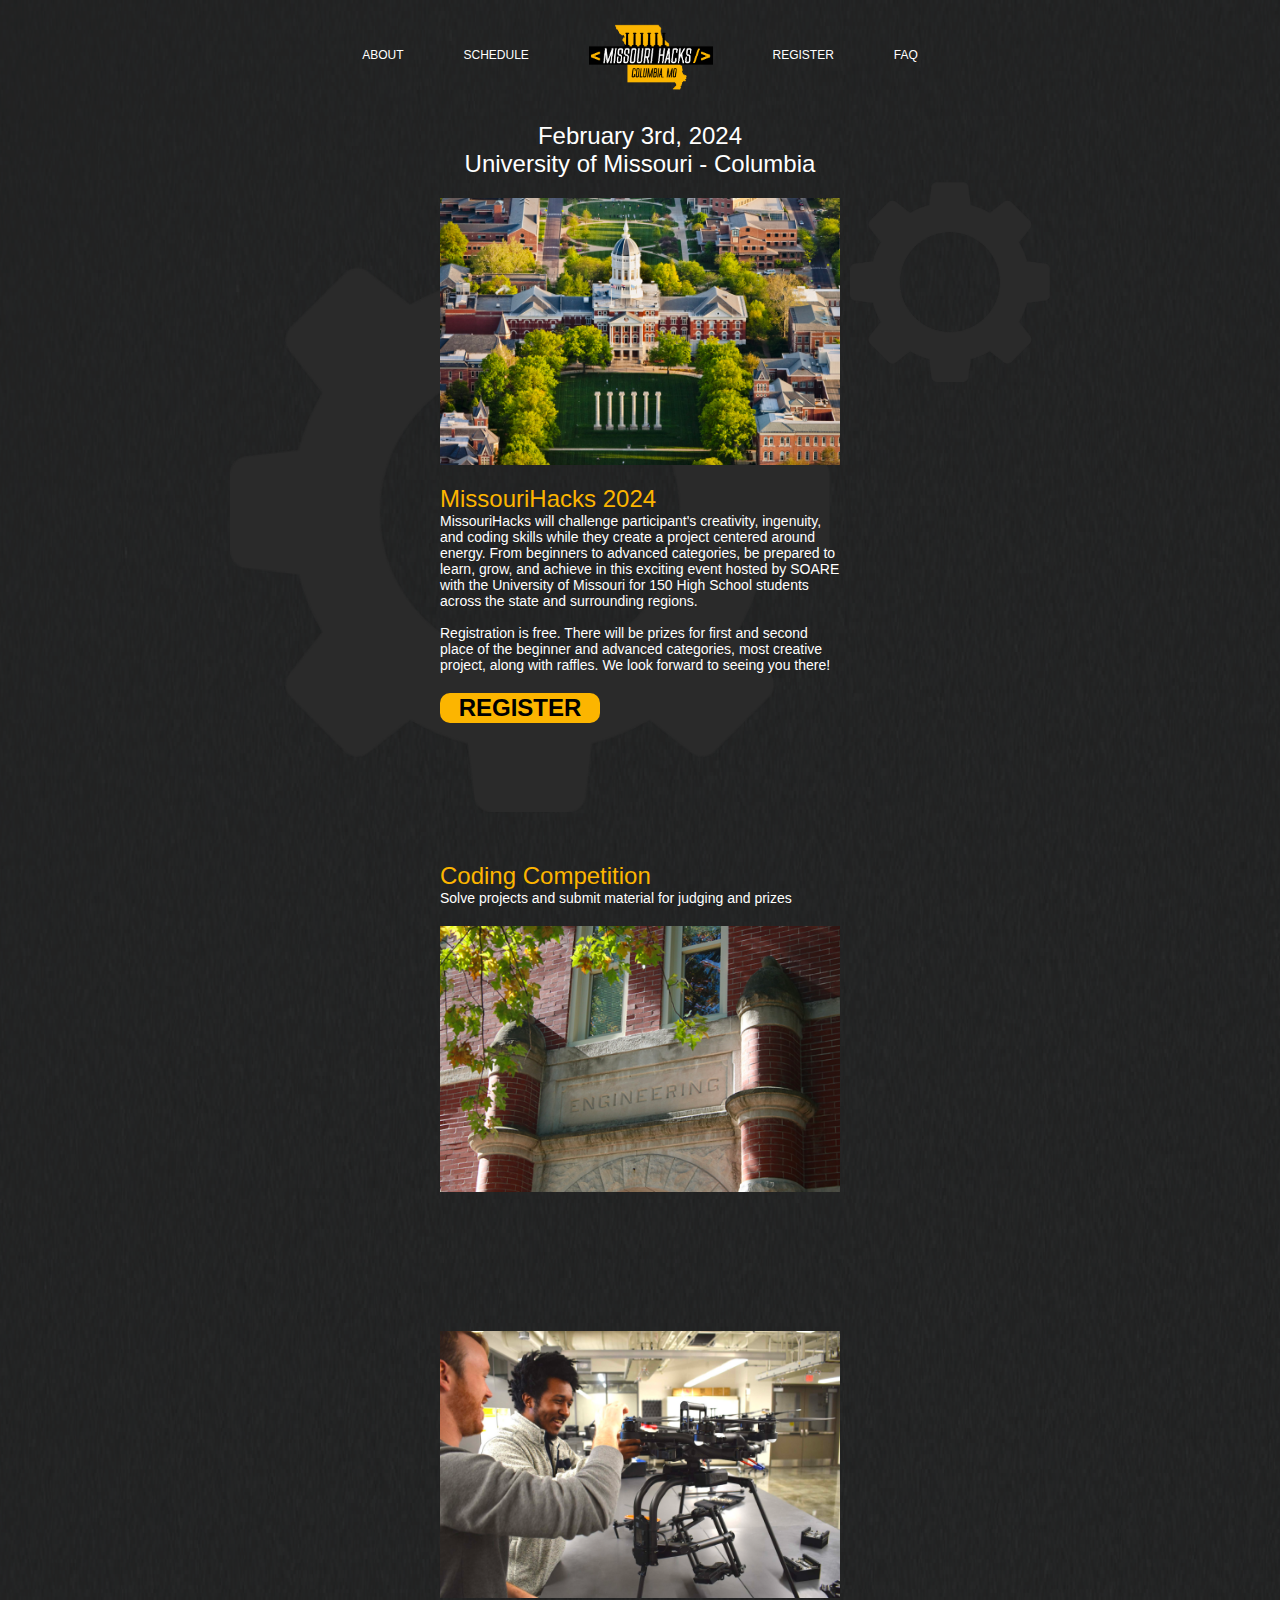
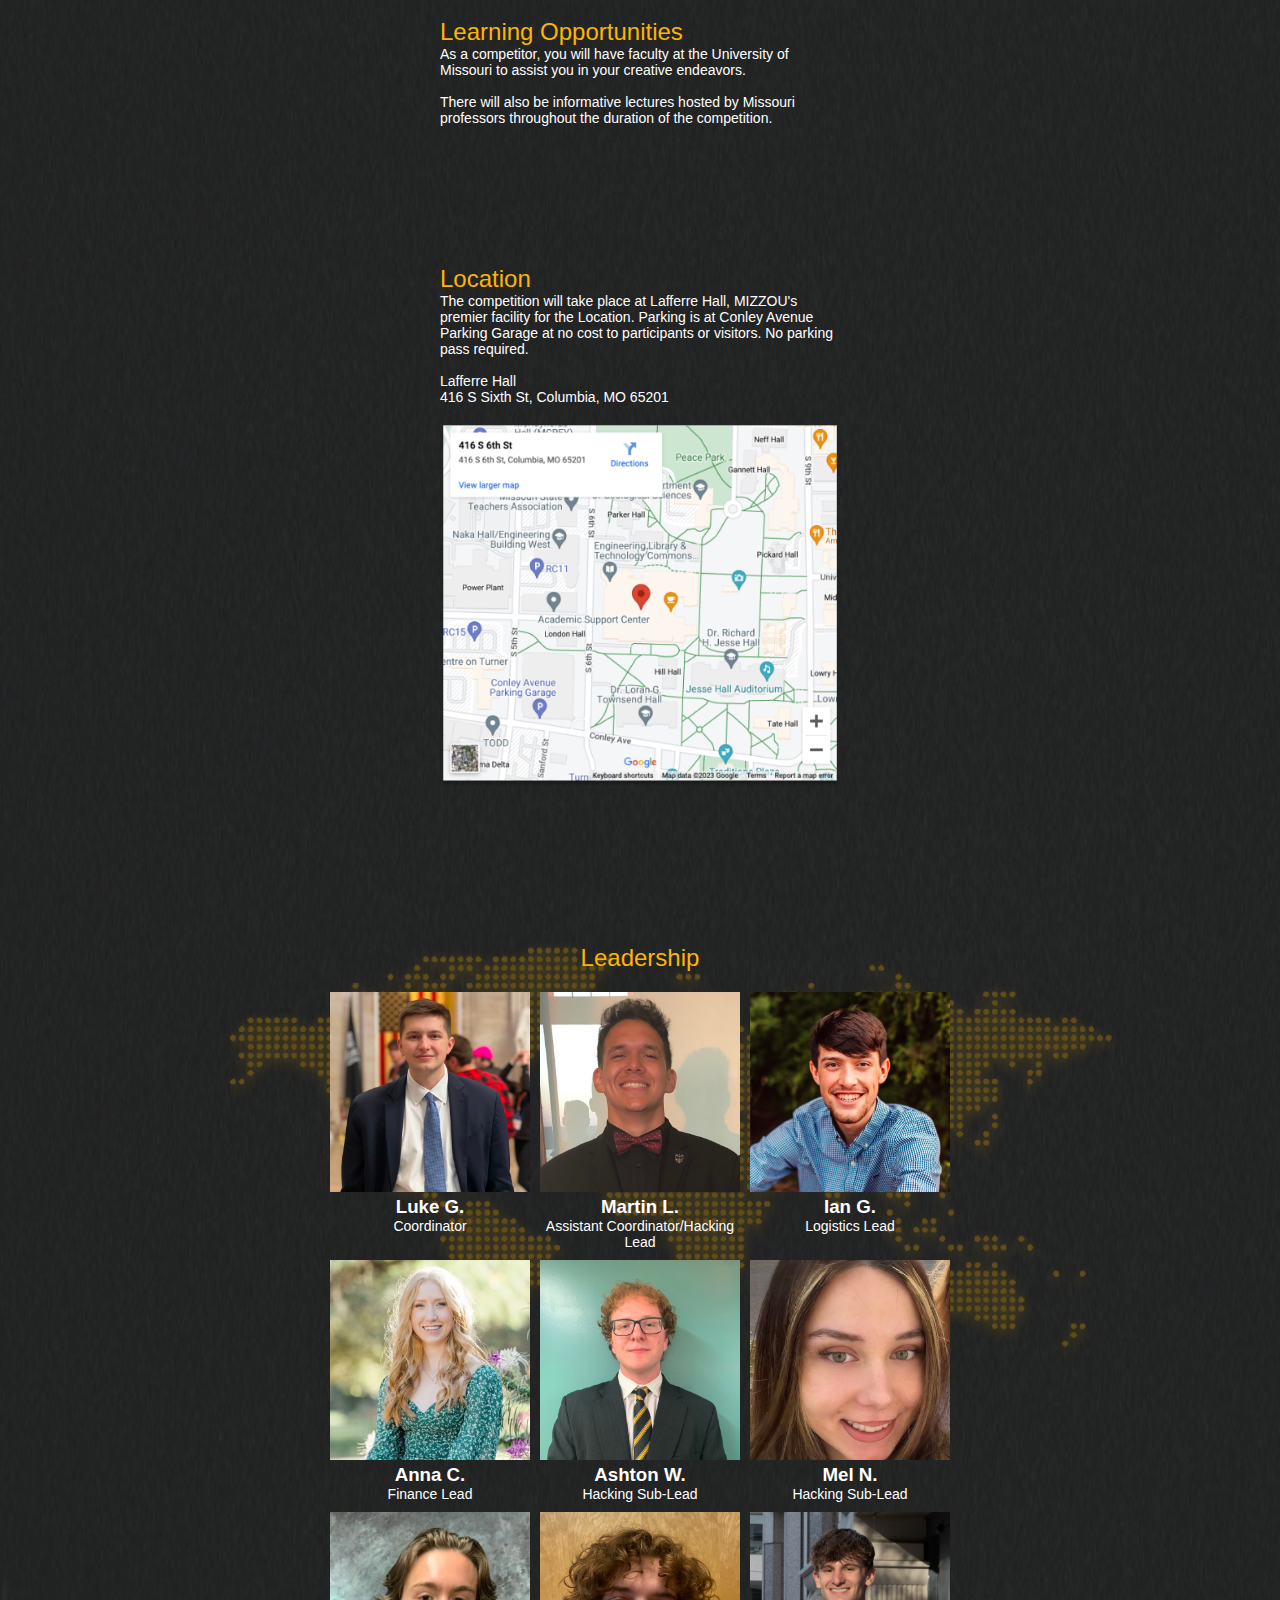
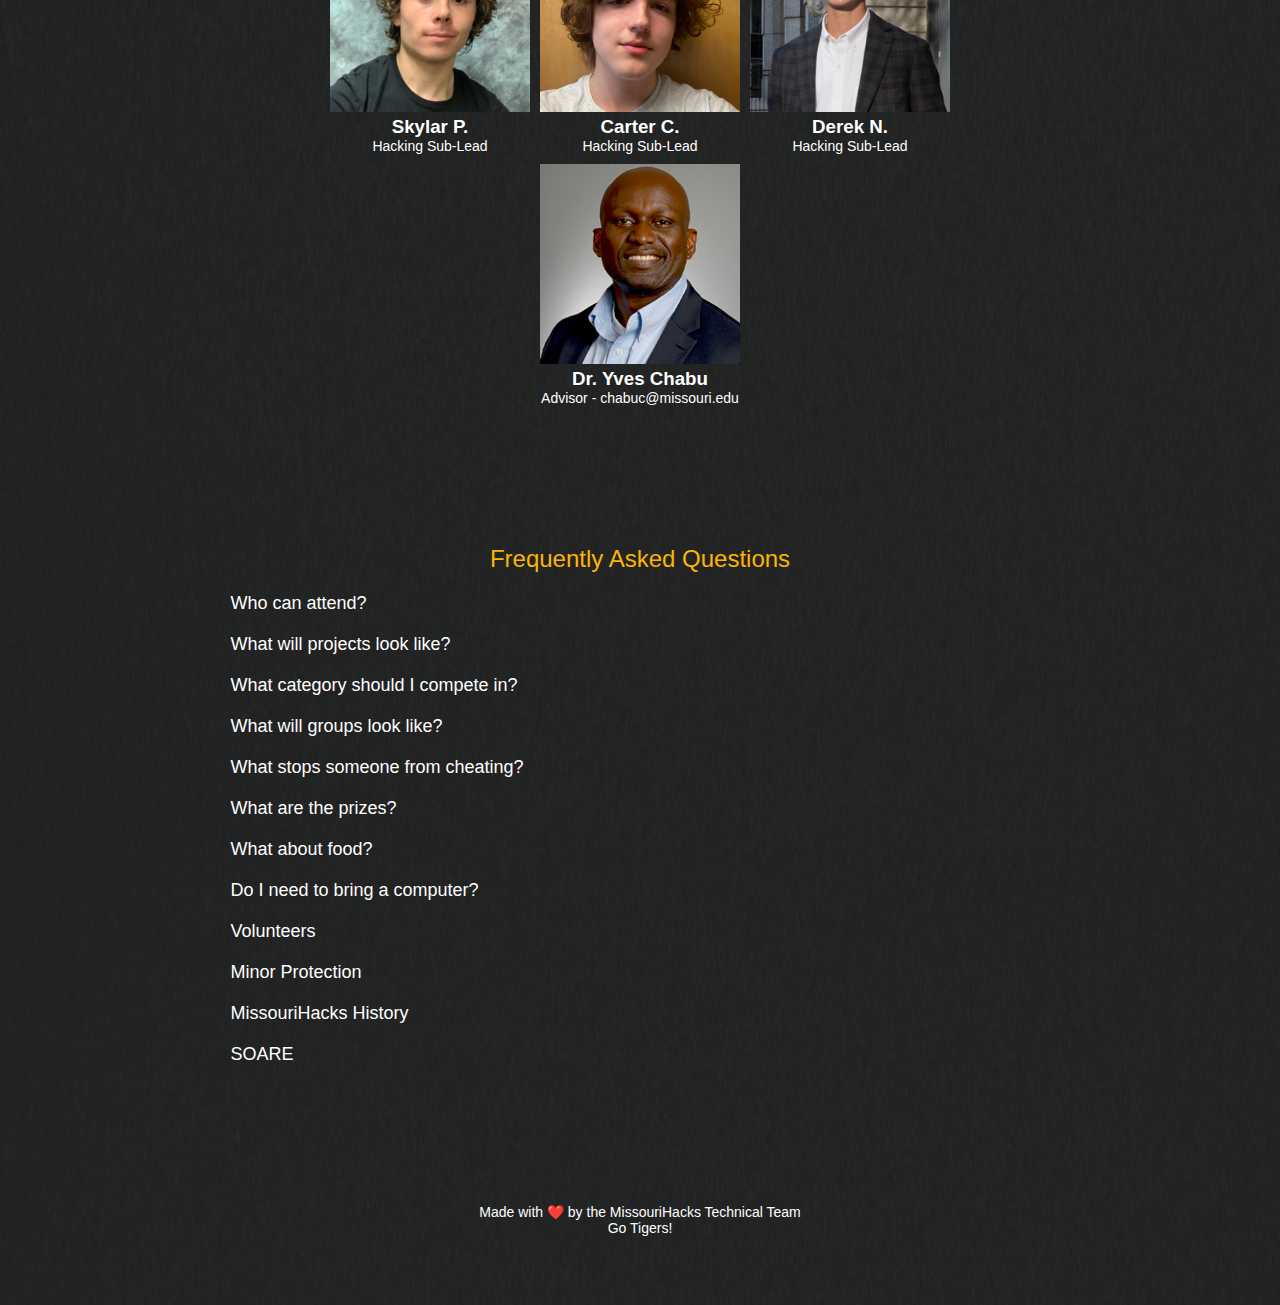
<file: index.html>
<!DOCTYPE html>
<html lang="en">
<head>
    <meta charset="UTF-8">
    <meta name="viewport" content="width=device-width, initial-scale=1.0">
    <title>MissouriHacks 2024</title>
    <link rel="icon" type="image/x-icon" href="images/square-logo.png">
    <link rel = "stylesheet" href = "styles.css">
</head>
<body>
    <!-- NAVBAR -->
    <nav style="margin-bottom:30px;">
        <a href = "index.html">ABOUT</a>
        <a href = "schedule.html">SCHEDULE</a>
        <img src = "images/logo.png">
        <a href = "https://missouri.qualtrics.com/jfe/form/SV_6Dzp7vMFuxu9hqK">REGISTER</a>
        <a href = "#faq-section">FAQ</a>
    </nav>

    <!-- BACKGROUND GEARS -->
    <div class = "gears">
        <img class = "big-gear" src = "images/gear.png">
        <img class = "small-gear" src = "images/gear.png">
    </div>

    <!-- TITLE -->
    <h1>February 3rd, 2024</h1>
    <h1 class = "first-section-title">University of Missouri - Columbia</h1>

    <!-- FIRST SECTION -->
    <div class = "details-section">
        <div class = "missouri-hacks-2024">
            <img class = "section-img" src = "images/jesse.png">
            <div class = "missouri-hacks-2024-desc">
                <h1 class = "gold-title">MissouriHacks 2024</h1>
                <p>MissouriHacks will challenge participant's creativity, ingenuity, and coding skills while they create a project centered around energy. From beginners to advanced categories, be prepared to learn, grow, and achieve in this exciting event hosted by SOARE with the University of Missouri for 150 High School students across the state and surrounding regions.<br><br>Registration is free. There will be prizes for first and second place of the beginner and advanced categories, most creative project, along with raffles. We look forward to seeing you there!</p>
                <button class = "desc-button" onclick="window.location.href = 'https://missouri.qualtrics.com/jfe/form/SV_6Dzp7vMFuxu9hqK'">REGISTER</button>
            </div>
        </div>
    </div>


    <!-- FIRST DIVIDER DECLARATION -->
    <div class = "divider">
        <style>
            .divider {
                margin-left: var(--content-margin-left);
                margin-right: var(--content-margin-right);
                margin-top: 69px;
                margin-bottom:69px;
                background-color: transparent;
                height:1px;
            }
        </style>
    </div>


    <!-- DETAILS SECTION -->
    <div class = "details-section">
        <div class = "missouri-hacks-2024">
            <div class = "missouri-hacks-2024-desc">
                    <h1 class = "gold-title">Coding Competition</h1>
                    <p>Solve projects and submit material for judging and prizes</p>
                </div>
            <img class = "section-img" src = "images/engineering.png">
        </div>
    </div>

    <div class = "divider"></div>

    <!-- LEARNING OPPORTUNITIES -->
    <div class = "details-section">
        <div class = "missouri-hacks-2024">
            <img class = "section-img" src = "images/drone.png">
            <div class = "missouri-hacks-2024-desc">
                <h1 class = "gold-title">Learning Opportunities</h1>
                <p>As a competitor, you will have faculty at the University of Missouri to assist you in your creative endeavors.<br><br>There will also be informative lectures hosted by Missouri professors throughout the duration of the competition.</p>
            </div>
        </div>
    </div>

    <div class = "divider"></div>

    <!-- LOCATION -->
    <div class = "details-section">
        <div class = "missouri-hacks-2024">
            <div class = "missouri-hacks-2024-desc">
                <h1 class = "gold-title">Location</h1>
                <p>The competition will take place at Lafferre Hall, MIZZOU's premier facility for the Location. Parking is at Conley Avenue Parking Garage at no cost to participants or visitors. No parking pass required.<br><br>Lafferre Hall<br>416 S Sixth St, Columbia, MO 65201</p>
            </div>
            <img class = "section-img" src = "images/map.png">
        </div>
    </div>

    <div class = "divider"></div>

    <!-- LEADERSHIP -->
    <div class = "leadership-section">
        <img class = "dotted-map" src = "images/dotted-map.png">
        <h1 style="color:var(--gold-color);">Leadership</h1>
        <div class = "leadership-grid">
            <div class = "leadership-item">
                <img src = "images/luke.png">
                <h3>Luke G.</h3>
                <p>Coordinator</p>
            </div>
            <div class = "leadership-item">
                <img src = "images/martin.png">
                <h3>Martin L.</h3>
                <p>Assistant Coordinator/Hacking Lead</p>
            </div>
            <div class = "leadership-item">
                <img src = "images/ian.png">
                <h3>Ian G.</h3>
                <p>Logistics Lead</p>
            </div>
            <div class = "leadership-item">
                <img src = "images/anna.png">
                <h3>Anna C.</h3>
                <p>Finance Lead</p>
            </div>
            <div class = "leadership-item">
                <img src = "images/ashton.png">
                <h3>Ashton W.</h3>
                <p>Hacking Sub-Lead</p>
            </div>
            <div class = "leadership-item">
                <img src = "images/mel.png">
                <h3>Mel N.</h3>
                <p>Hacking Sub-Lead</p>
            </div>
            <div class = "leadership-item">
                <img src = "images/skylar.png">
                <h3>Skylar P.</h3>
                <p>Hacking Sub-Lead</p>
            </div>
            <div class = "leadership-item">
                <img src = "images/carter.png">
                <h3>Carter C.</h3>
                <p>Hacking Sub-Lead</p>
            </div>
            <div class = "leadership-item">
                <img src = "images/derek.png">
                <h3>Derek N.</h3>
                <p>Hacking Sub-Lead</p>
            </div>
            <div class = "leadership-item">
                <img src = "images/yves.png">
                <h3>Dr. Yves Chabu</h3>
                <p>Advisor - chabuc@missouri.edu</p>
            </div>
        </div>
    </div>

    <div class = "divider"></div>

    <!-- FAQ -->
    <div class = "faq-section" id = "faq-section">
        <h1 style="color: var(--gold-color);">Frequently Asked Questions</h1>
        <div class = "faq-questions">
            <div class = "faq-question">
                <a class = "faq-link">
                    <h1>Who can attend?</h1>
                </a>
                <p class = "faq-desc">
                    Any high school students in Missouri and the surrounding regions who have an interest in coding. No experience is required.
                </p>
            </div>
            <div class = "faq-question">
                <a class = "faq-link">
                    <h1>What will projects look like?</h1>
                </a>
                <p class = "faq-desc">
                    Beginner - With the theme of nuclear energy, participants will choose between two languages to create ways to view different aspects and outputs of nuclear energy as well as learn new software for programming.<br><br>Advanced - You will find more optimal solutions for different problems as well as working hands-on with different types of hardware. This group will also be learning different types of software. More information will be released at the event.
                </p>
            </div>
            <div class = "faq-question">
                <a class = "faq-link">
                    <h1>What category should I compete in?</h1>
                </a>
                <p class = "faq-desc">
                    If you have little to no coding experience, the beginner category is for you. If you have been coding for some time and are comfortable with it, the advanced category is for you.
                </p>
            </div>
            <div class = "faq-question">
                <a class = "faq-link">
                    <h1>What will groups look like?</h1>
                </a>
                <p class = "faq-desc">
                    Groups will consist of 3-4 students each. If you're looking to join a group or need another person, we will have a meet and greet for you to pick partners and we can help. You're also allowed to pick your own group beforehand.
                </p>
            </div>
            <div class = "faq-question">
                <a class = "faq-link">
                    <h1>What stops someone from cheating?</h1>
                </a>
                <p class = "faq-desc">
                    While we can't catch everything, we're doing our best to create a fair environment. Everyone's code will be run in a database against known programs online along with being run against other submissions. You're welcome to use online resources and other people to come up with your code, but the overall code needs to be original to your group. Cheating of any kind will automatically disqualify you from the event.<br><br> 
To prevent an advanced coder from joining the beginner group, we've incentivized the advanced group's prizes to be double the amount and we'll screen submissions and discuss with you if it seems like you belong in a different category.<br><br>Let event staff know if you have any questions or issues
                </p>
            </div>
            <div class = "faq-question">
                <a class = "faq-link">
                    <h1>What are the prizes?</h1>
                </a>
                <p class = "faq-desc">
                    There will be first and second place prizes for both categories, along with one for creativity and multiple individual raffles. Each group member will receive a prize and these will be published at a later date.
                </p>
            </div>
            <div class = "faq-question">
                <a class = "faq-link">
                    <h1>What about food?</h1>
                </a>
                <p class = "faq-desc">
                    The food menu will be published at a later date, but if you have any dietary restrictions, please plan accordingly. If your parent/guardian allows you to check yourself out of the event on the registration form, you're welcome to get food outside of Lafferre Hall, for 30 minutes, as there are several options. We will have a limited amount of gluten free and vegan options.
                </p>
            </div>
            <div class = "faq-question">
                <a class = "faq-link">
                    <h1>Do I need to bring a computer?</h1>
                </a>
                <p class = "faq-desc">
                    Please bring a laptop if you have one. If you need access to a computer, please email hacks@missouri.edu at least a week before the event and we will set up an account on a Mizzou computer for you to use. We will have Wi-Fi for everyone.
                </p>
            </div>
            <div class = "faq-question">
                <a class = "faq-link">
                    <h1>Volunteers</h1>
                </a>
                <p class = "faq-desc">
                    Volunteers are restricted to University of Missouri students and faculty. We ask that parents are only on-site during drop off and pick up. If you'd like to see more of the competition or College of Engineering, please email hacks@missouri.edu
                </p>
            </div>
            <div class = "faq-question">
                <a class = "faq-link">
                    <h1>Minor Protection</h1>
                </a>
                <p class = "faq-desc">
                    Our staff is trained on minor protection along with having background checks in accordance with University of Missouri policies. We will maintain a minimum of 1 trained staff member for every 10 students (15 staff for 150 students) and they will be walking around the event throughout the duration and are able to contact each other. If there are any issues, they will be addressed by the event coordinator and Mizzou faculty, along with other entities as appropriate. More information is emailed with your registration confirmation. If you have any questions, please contact us at hacks@missouri.edu or visit https://www.umsystem.edu/ums/ecas/protection-minors.
                </p>
            </div>
            <div class = "faq-question">
                <a class = "faq-link">
                    <h1>MissouriHacks History</h1>
                </a>
                <p class = "faq-desc">
                    MissouriHacks is the first ever high school hackathon hosted by the University of Missouri. Our leadership has experience with managing 1000+ sized events for youth and adults along with experience working with students in a University capacity. We are apart of the Student Organization for the Advancement of Research Education (SOARE) who focus on high school research programs around the state and hosts the regional Junior Science and Humanities Symposium. SOARE is apart of the University of Missouri and is a registered student organization. We also work with TigerHacks who hosts a coding competition yearly for college students.
                </p>
            </div>
            <div class = "faq-question">
                <a class = "faq-link">
                    <h1>SOARE</h1>
                </a>
                <p class = "faq-desc">
                    SOARE instills knowledge, curiosity and excitement for STEM in high school students by increasing the accessibility of science research opportunities at the high school level. Students who participate in these high school research programs have the opportunity to complete collegiate level research, compete at international research symposia, and potentially patent or publish their findings. Students who successfully complete a research program in high school gain applicable skills in any career path, network with professionals, and gain tangible experience for university applications.<br><br>We are currently seeking donations to help support the program and allow more opportunity for future events for students interested in STEM. Contributions of any amount are greatly appreciated and will go a long way to guiding students along their college journey and career. Furthermore, funding will go towards students' ideas and projects related to STEM which has the potential to make a positive impact on the community and industry.
                    <button onclick="window.open(
                        'https://mizzougivedirect.missouri.edu/fund.aspx?item_id=747',
                        '_blank' // <- This is what makes it open in a new window.
                      );">
                        DONATE
                    </button>
                </p>
            </div>
        </div>
    </div>

    <div class = "divider"></div>

    <!-- FOOTER -->
    <div class = "footer-section">
        <p>Made with ❤️ by the MissouriHacks Technical Team</p>
        <p>Go Tigers!</p>
    </div>
</body>
    <!-- LINK SCRIPTS-->
    <script src = "app.js"></script>
</html>
</file>
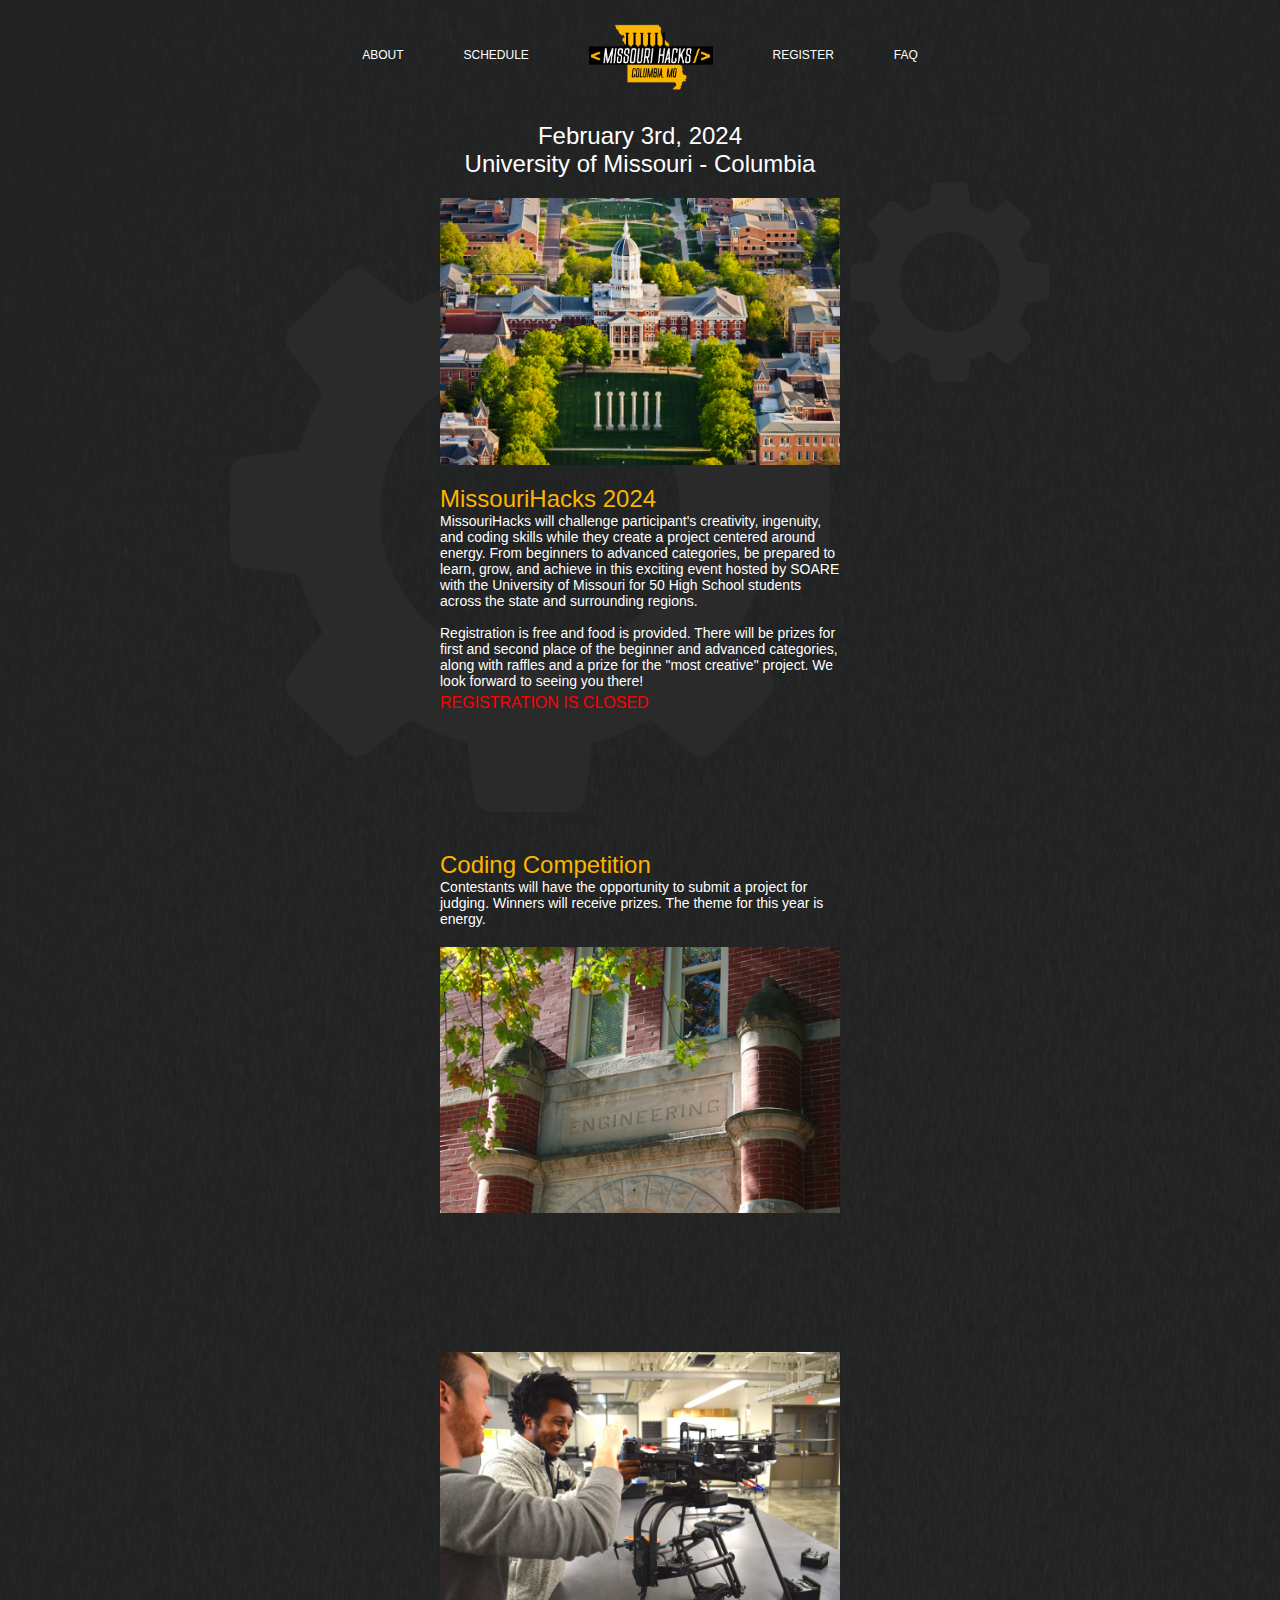
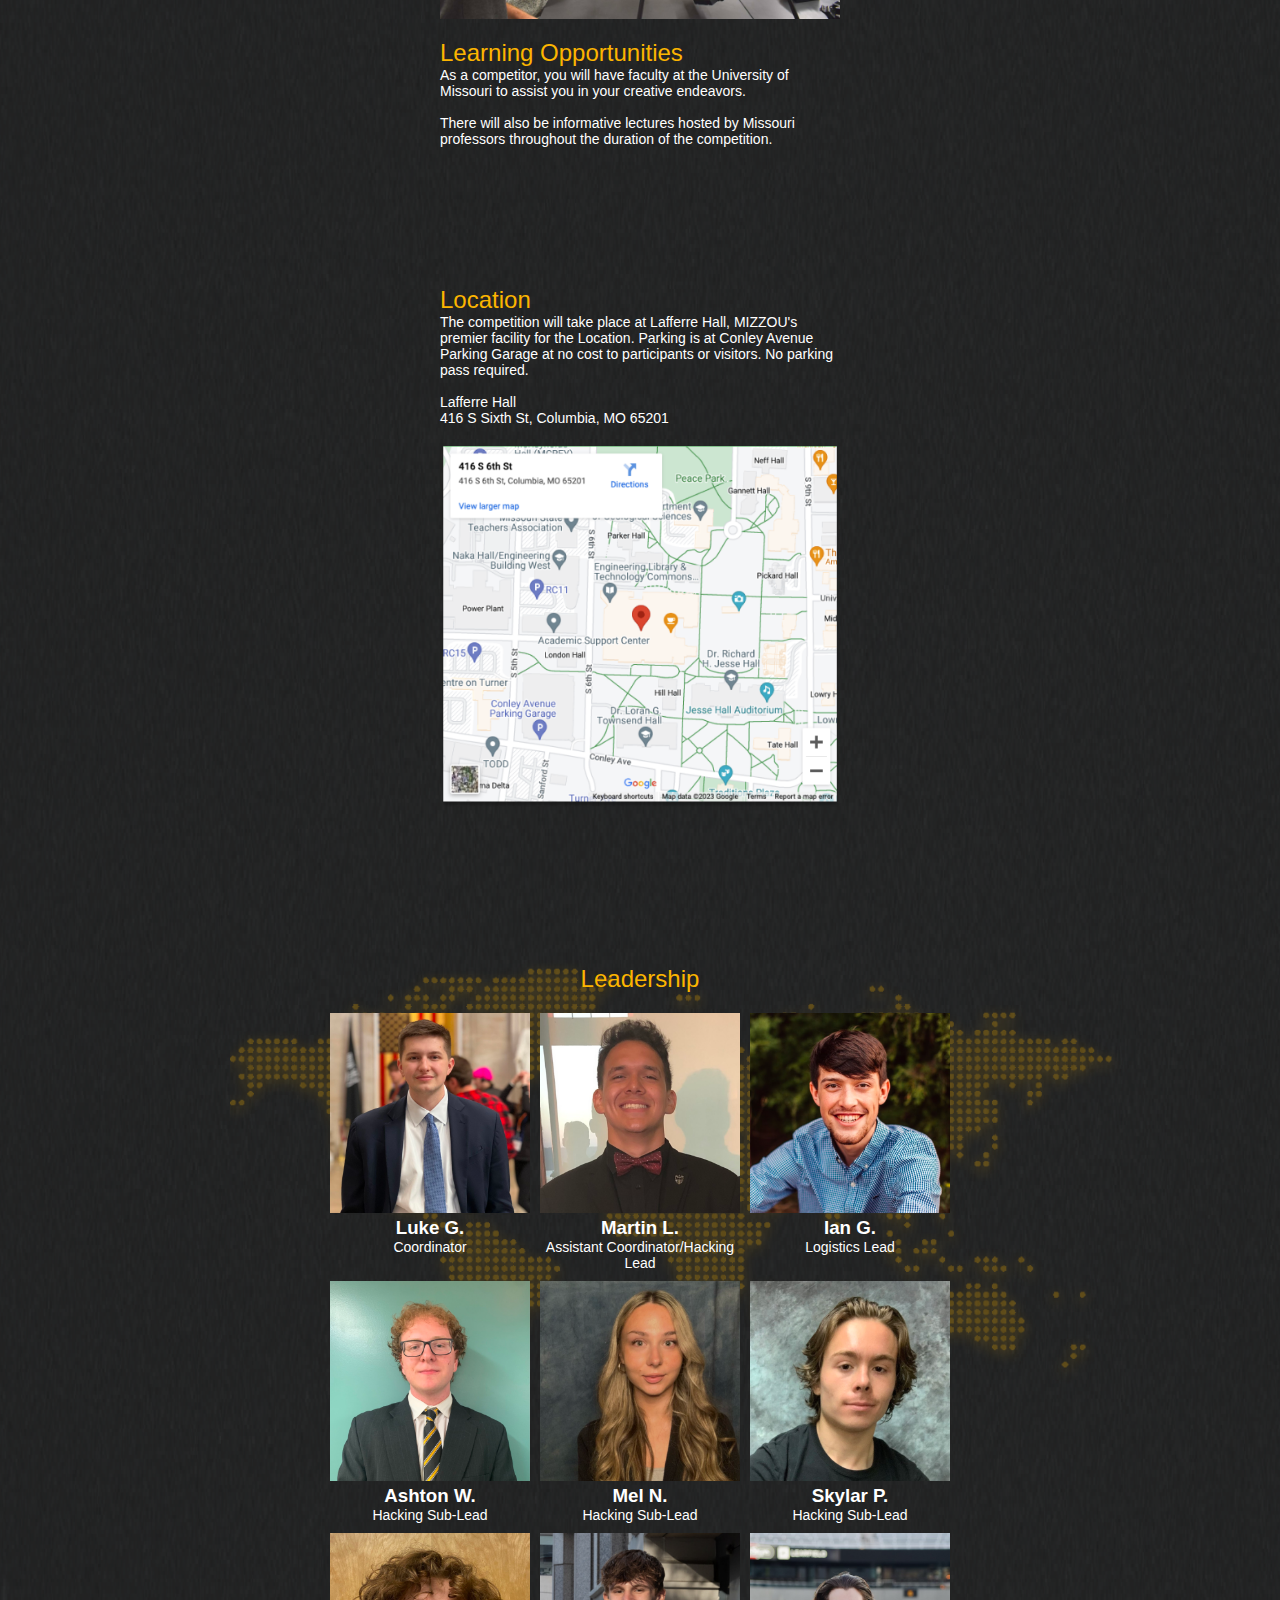
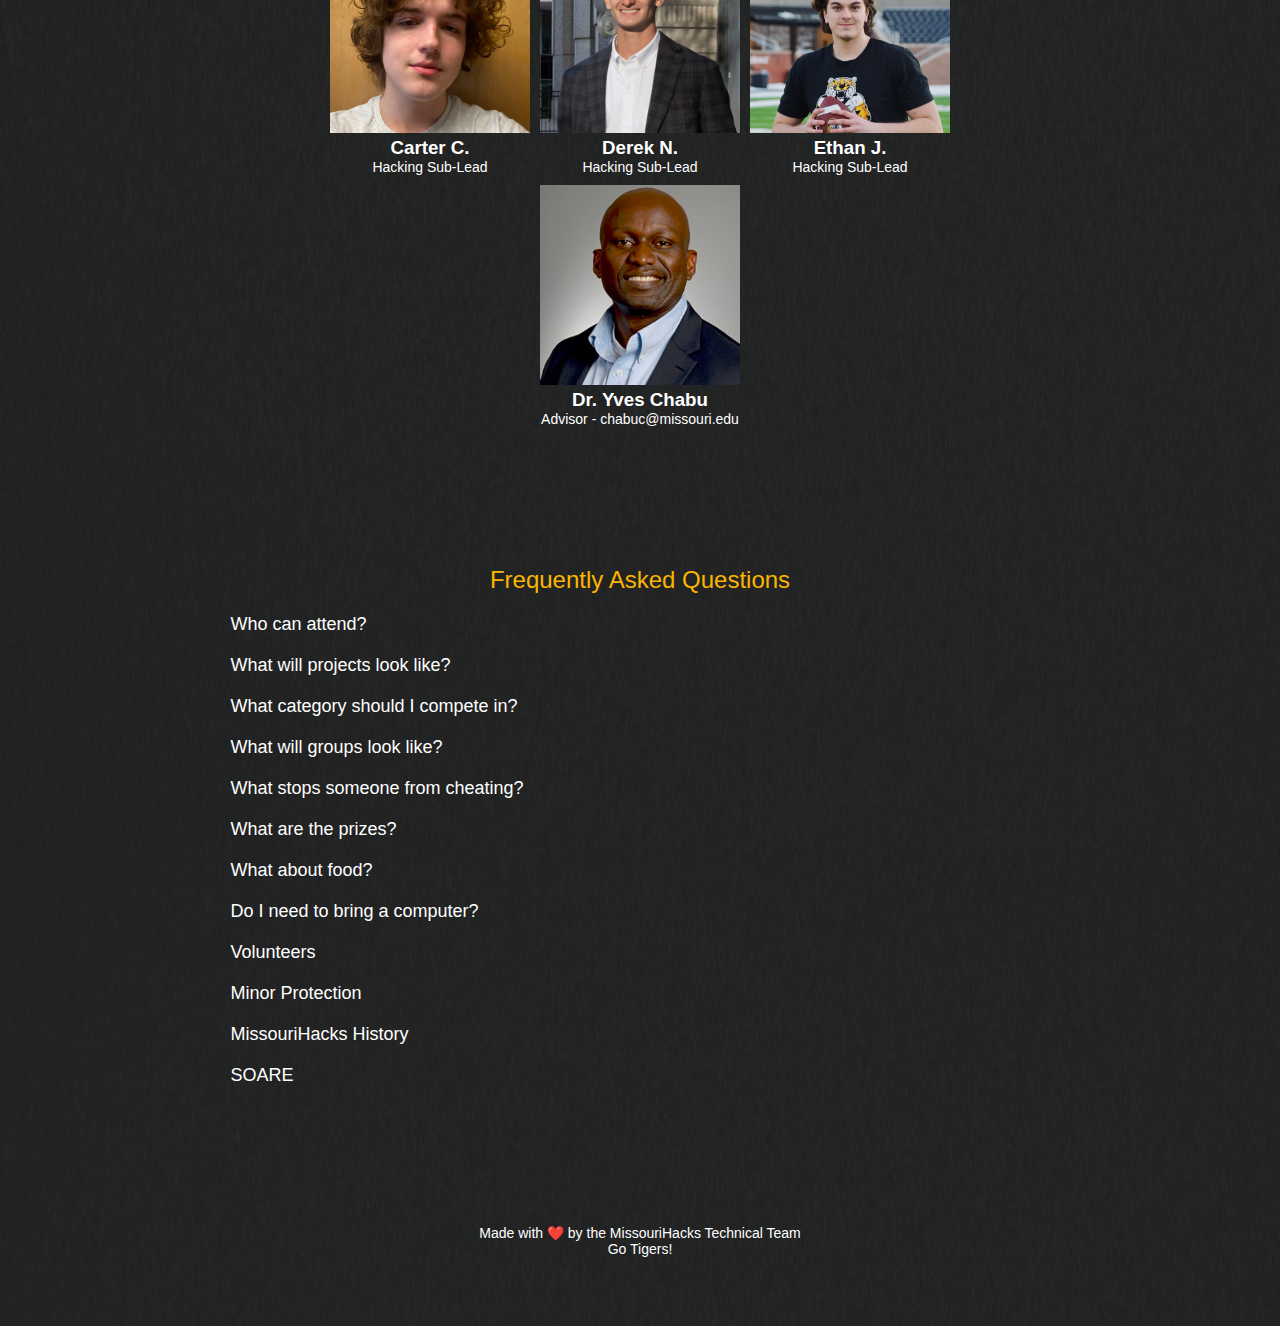
<file: public/index.html>
<!DOCTYPE html>
<html lang="en">
<head>
    <meta charset="UTF-8">
    <meta name="viewport" content="width=device-width, initial-scale=1.0">
    <title>MissouriHacks 2024</title>
    <link rel="icon" type="image/x-icon" href="images/square-logo.png">
    <link rel = "stylesheet" href = "styles.css">
</head>
<body>
    <!-- NAVBAR -->
    <nav style="margin-bottom:30px;">
        <a href = "index.html">ABOUT</a>
        <a href = "images/schedule.pdf">SCHEDULE</a>
        <img src = "images/logo.png">
        <a href = "PleaseEnableJavascript.html" onclick="Register();return false;">REGISTER</a>
        <a href = "#faq-section">FAQ</a>
    </nav>

    <!-- BACKGROUND GEARS -->
    <div class = "gears">
        <img class = "big-gear" src = "images/gear.png">
        <img class = "small-gear" src = "images/gear.png">
    </div>

    <!-- TITLE -->
    <h1>February 3rd, 2024</h1>
    <h1 class = "first-section-title">University of Missouri - Columbia</h1>

    <!-- FIRST SECTION -->
    <div class = "details-section">
        <div class = "missouri-hacks-2024">
            <img class = "section-img" src = "images/jesse.png">
            <div class = "missouri-hacks-2024-desc">
                <h1 class = "gold-title">MissouriHacks 2024</h1>
                <p>MissouriHacks will challenge participant's creativity, ingenuity, and coding skills while they create a project centered around energy. From beginners to advanced categories, be prepared to learn, grow, and achieve in this exciting event hosted by SOARE with the University of Missouri for 50 High School students across the state and surrounding regions.<br><br>Registration is free and food is provided. There will be prizes for first and second place of the beginner and advanced categories, along with raffles and a prize for the "most creative" project. We look forward to seeing you there!</p>
                <!-- <button class = "desc-button" onclick="window.location.href = 'https://missouri.qualtrics.com/jfe/form/SV_6Dzp7vMFuxu9hqK'">REGISTER</button> -->
                <h1 class = "reg-date">REGISTRATION IS CLOSED</h1>
            </div>
        </div>
    </div>


    <!-- FIRST DIVIDER DECLARATION -->
    <div class = "divider">
        <style>
            .divider {
                margin-left: var(--content-margin-left);
                margin-right: var(--content-margin-right);
                margin-top: 69px;
                margin-bottom:69px;
                background-color: transparent;
                height:1px;
            }
        </style>
    </div>


    <!-- DETAILS SECTION -->
    <div class = "details-section">
        <div class = "missouri-hacks-2024">
            <div class = "missouri-hacks-2024-desc">
                    <h1 class = "gold-title">Coding Competition</h1>
                    <p>Contestants will have the opportunity to submit a project for judging. Winners will receive prizes. The theme for this year is energy.</p>
                </div>
            <img class = "section-img" src = "images/engineering.png">
        </div>
    </div>

    <div class = "divider"></div>

    <!-- LEARNING OPPORTUNITIES -->
    <div class = "details-section">
        <div class = "missouri-hacks-2024">
            <img class = "section-img" src = "images/drone.png">
            <div class = "missouri-hacks-2024-desc">
                <h1 class = "gold-title">Learning Opportunities</h1>
                <p>As a competitor, you will have faculty at the University of Missouri to assist you in your creative endeavors.<br><br>There will also be informative lectures hosted by Missouri professors throughout the duration of the competition.</p>
            </div>
        </div>
    </div>

    <div class = "divider"></div>

    <!-- LOCATION -->
    <div class = "details-section">
        <div class = "missouri-hacks-2024">
            <div class = "missouri-hacks-2024-desc">
                <h1 class = "gold-title">Location</h1>
                <p>The competition will take place at Lafferre Hall, MIZZOU's premier facility for the Location. Parking is at Conley Avenue Parking Garage at no cost to participants or visitors. No parking pass required.<br><br>Lafferre Hall<br>416 S Sixth St, Columbia, MO 65201</p>
            </div>
            <img class = "section-img" src = "images/map.png">
        </div>
    </div>

    <div class = "divider"></div>

    <!-- LEADERSHIP -->
    <div class = "leadership-section">
        <img class = "dotted-map" src = "images/dotted-map.png">
        <h1 style="color:var(--gold-color);">Leadership</h1>
        <div class = "leadership-grid">
            <div class = "leadership-item">
                <img src = "images/luke.png">
                <h3>Luke G.</h3>
                <p>Coordinator</p>
            </div>
            <div class = "leadership-item">
                <img src = "images/martin.png">
                <h3>Martin L.</h3>
                <p>Assistant Coordinator/Hacking Lead</p>
            </div>
            <div class = "leadership-item">
                <img src = "images/ian.png">
                <h3>Ian G.</h3>
                <p>Logistics Lead</p>
            </div>
            <div class = "leadership-item">
                <img src = "images/ashton.png">
                <h3>Ashton W.</h3>
                <p>Hacking Sub-Lead</p>
            </div>
            <div class = "leadership-item">
                <img src = "images/mel.png">
                <h3>Mel N.</h3>
                <p>Hacking Sub-Lead</p>
            </div>
            <div class = "leadership-item">
                <img src = "images/skylar.png">
                <h3>Skylar P.</h3>
                <p>Hacking Sub-Lead</p>
            </div>
            <div class = "leadership-item">
                <img src = "images/carter.png">
                <h3>Carter C.</h3>
                <p>Hacking Sub-Lead</p>
            </div>
            <div class = "leadership-item">
                <img src = "images/derek.png">
                <h3>Derek N.</h3>
                <p>Hacking Sub-Lead</p>
            </div>
            <div class = "leadership-item">
                <img src = "images/ethan.png">
                <h3>Ethan J.</h3>
                <p>Hacking Sub-Lead</p>
            </div>
            <div class = "leadership-item">
                <img src = "images/yves.png">
                <h3>Dr. Yves Chabu</h3>
                <p>Advisor - chabuc@missouri.edu</p>
            </div>
        </div>
    </div>

    <div class = "divider"></div>

    <!-- FAQ -->
    <div class = "faq-section" id = "faq-section">
        <h1 style="color: var(--gold-color);">Frequently Asked Questions</h1>
        <div class = "faq-questions">
            <div class = "faq-question">
                <a class = "faq-link">
                    <h1>Who can attend?</h1>
                </a>
                <p class = "faq-desc">
                    Any high school students in Missouri and the surrounding regions who have an interest in coding. No experience is required.
                </p>
            </div>
            <div class = "faq-question">
                <a class = "faq-link">
                    <h1>What will projects look like?</h1>
                </a>
                <p class = "faq-desc">
                    Beginner - Participants will attend several presentations in the morning to gain a better understanding of programming. The lessons are taught in Python. Afterwards, they will compete in the project-based competition in the afternoon. <br><br>Advanced - Participants will attend an expert coding competition in the morning, and then they will attend a project-based competition in the afternoon.
                </p>
            </div>
            <div class = "faq-question">
                <a class = "faq-link">
                    <h1>What category should I compete in?</h1>
                </a>
                <p class = "faq-desc">
                    If you have little to no coding experience, the beginner category is for you. If you have been coding for some time and are comfortable with it, the advanced category is for you.
                </p>
            </div>
            <div class = "faq-question">
                <a class = "faq-link">
                    <h1>What will groups look like?</h1>
                </a>
                <p class = "faq-desc">
                    Groups will consist of 1-2 students each. If you're looking to join a group or need another person, we will have a meet and greet for you to pick partners and we can help. You're also allowed to pick your own group beforehand.
                </p>
            </div>
            <div class = "faq-question">
                <a class = "faq-link">
                    <h1>What stops someone from cheating?</h1>
                </a>
                <p class = "faq-desc">
                    While we can't catch everything, we're doing our best to create a fair environment. Everyone's code will be run in a database against known programs online along with being run against other submissions. You're welcome to use online resources and other people to come up with your code, but the overall code needs to be original to your group. Cheating of any kind will automatically disqualify you from the event.<br><br> 
To prevent an advanced coder from joining the beginner group, we've incentivized the advanced group's prizes to be double the amount and we'll screen submissions and discuss with you if it seems like you belong in a different category.<br><br>Let event staff know if you have any questions or issues
                </p>
            </div>
            <div class = "faq-question">
                <a class = "faq-link">
                    <h1>What are the prizes?</h1>
                </a>
                <p class = "faq-desc">
                    There will be first and second place prizes for both categories, along with individual raffles and a prize for the "most creative" project. Each group member will receive a prize consisting of gift cards and computer setup items.
                </p>
            </div>
            <div class = "faq-question">
                <a class = "faq-link">
                    <h1>What about food?</h1>
                </a>
                <p class = "faq-desc">
                    If you have any dietary restrictions, please plan accordingly. If your parent/guardian allows you to check yourself out of the event on the registration form, you're welcome to get food outside of Lafferre Hall, for 30 minutes, as there are several options. We will have a limited amount of gluten free and vegan options.
                </p>
            </div>
            <div class = "faq-question">
                <a class = "faq-link">
                    <h1>Do I need to bring a computer?</h1>
                </a>
                <p class = "faq-desc">
                    We can provide a computer for you to code on, but you are welcome to bring your own laptop if you prefer. If you need access to a computer, please email hacks@missouri.edu at least a week before the event and we will set up an account on a Mizzou computer for you to use. We will have Wi-Fi for everyone.
                </p>
            </div>
            <div class = "faq-question">
                <a class = "faq-link">
                    <h1>Volunteers</h1>
                </a>
                <p class = "faq-desc">
                    Volunteers are restricted to University of Missouri students and faculty. We ask that parents are only on-site during drop off and pick up. If you'd like to see more of the competition or College of Engineering, please email hacks@missouri.edu
                </p>
            </div>
            <div class = "faq-question">
                <a class = "faq-link">
                    <h1>Minor Protection</h1>
                </a>
                <p class = "faq-desc">
                    Our staff is trained on minor protection along with having background checks in accordance with University of Missouri policies. We will maintain a minimum of 1 trained staff member for every 10 students (15 staff for 150 students) and they will be walking around the event throughout the duration and are able to contact each other. If there are any issues, they will be addressed by the event coordinator and Mizzou faculty, along with other entities as appropriate. More information is emailed with your registration confirmation. If you have any questions, please contact us at hacks@missouri.edu or visit https://www.umsystem.edu/ums/ecas/protection-minors.
                </p>
            </div>
            <div class = "faq-question">
                <a class = "faq-link">
                    <h1>MissouriHacks History</h1>
                </a>
                <p class = "faq-desc">
                    MissouriHacks is the first ever high school hackathon hosted by the University of Missouri. Our leadership has experience with managing 1000+ sized events for youth and adults along with experience working with students in a University capacity. We are apart of the Student Organization for the Advancement of Research Education (SOARE) who focus on high school research programs around the state and hosts the regional Junior Science and Humanities Symposium. SOARE is apart of the University of Missouri and is a registered student organization. We also work with TigerHacks who hosts a coding competition yearly for college students.
                </p>
            </div>
            <div class = "faq-question">
                <a class = "faq-link">
                    <h1>SOARE</h1>
                </a>
                <p class = "faq-desc">
                    SOARE instills knowledge, curiosity and excitement for STEM in high school students by increasing the accessibility of science research opportunities at the high school level. Students who participate in these high school research programs have the opportunity to complete collegiate level research, compete at international research symposia, and potentially patent or publish their findings. Students who successfully complete a research program in high school gain applicable skills in any career path, network with professionals, and gain tangible experience for university applications.<br><br>We are currently seeking donations to help support the program and allow more opportunity for future events for students interested in STEM. Contributions of any amount are greatly appreciated and will go a long way to guiding students along their college journey and career. Furthermore, funding will go towards students' ideas and projects related to STEM which has the potential to make a positive impact on the community and industry.
                    <button onclick="window.open(
                        'https://mizzougivedirect.missouri.edu/fund.aspx?item_id=747',
                        '_blank' // <- This is what makes it open in a new window.
                      );">
                        DONATE
                    </button>
                </p>
            </div>
        </div>
    </div>

    <div class = "divider"></div>

    <!-- FOOTER -->
    <div class = "footer-section">
        <p>Made with ❤️ by the MissouriHacks Technical Team</p>
        <p>Go Tigers!</p>
    </div>
</body>
    <!-- LINK SCRIPTS-->
    <script src = "app.js"></script>
</html>
</file>
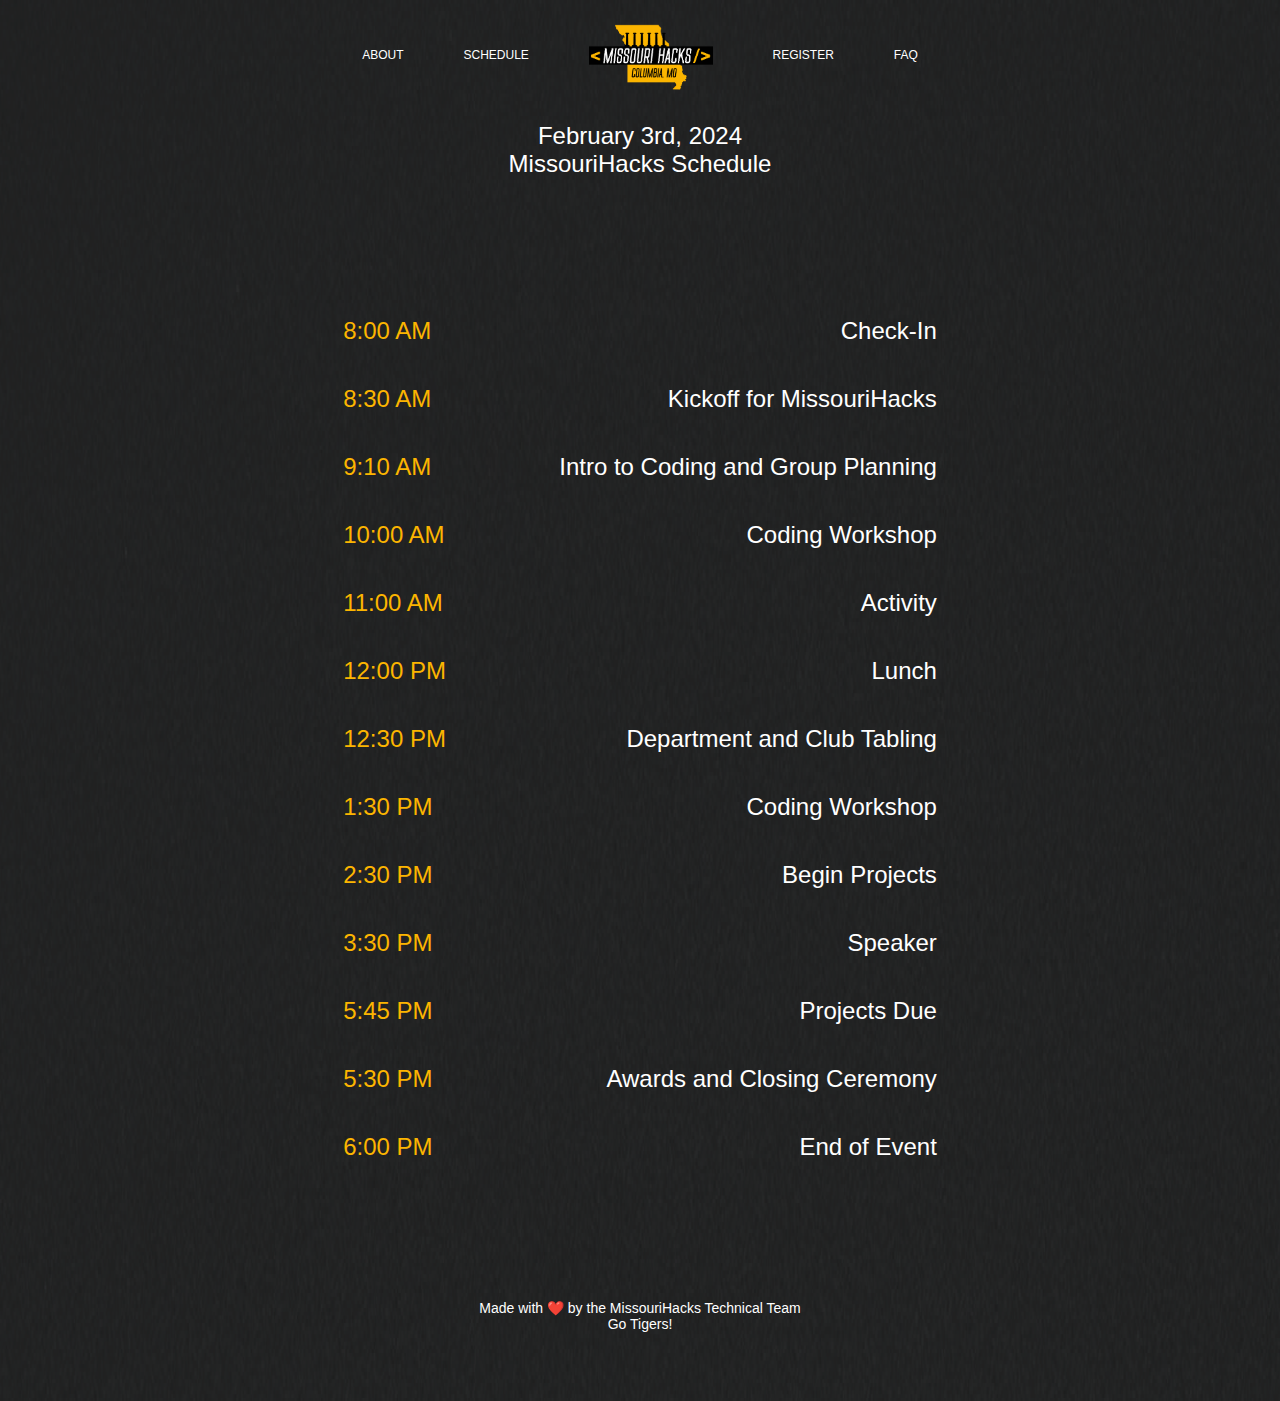
<file: schedule.html>
<!DOCTYPE html>
<html lang="en">
<head>
    <meta charset="UTF-8">
    <meta name="viewport" content="width=device-width, initial-scale=1.0">
    <title>MissouriHacks 2024</title>
    <link rel="icon" type="image/x-icon" href="images/square-logo.png">
    <link rel = "stylesheet" href = "styles.css">
</head>
<body>
    <!-- NAVBAR -->
    <nav style="margin-bottom:30px;">
        <a href = "index.html">ABOUT</a>
        <a href = "schedule.html">SCHEDULE</a>
        <img src = "images/logo.png">
        <a href = "https://missouri.qualtrics.com/jfe/form/SV_6Dzp7vMFuxu9hqK">REGISTER</a>
        <a href = "index.html#faq-section">FAQ</a>
    </nav>

     <!-- TITLE -->
     <h1>February 3rd, 2024</h1>
     <h1>MissouriHacks Schedule</h1>

    <!-- FIRST DIVIDER DECLARATION -->
    <div class = "divider">
        <style>
            .divider {
                margin-left: var(--content-margin-left);
                margin-right: var(--content-margin-right);
                margin-top: 69px;
                margin-bottom:69px;
                background-color: transparent;
                height:1px;
            }
        </style>
    </div>

    <!-- SCHEDULE -->
    <div class = "schedule-grid">
        <div class = "schedule-row">
            <h1 class = "gold-title">8:00 AM</h1>
            <h1 class = "schedule-desc">Check-In</h1>
        </div>
        <div class = "schedule-row">
            <h1 class = "gold-title">8:30 AM</h1>
            <h1 class = "schedule-desc">Kickoff for MissouriHacks</h1>
        </div>
        <div class = "schedule-row">
            <h1 class = "gold-title">9:10 AM</h1>
            <h1 class = "schedule-desc">Intro to Coding and Group Planning</h1>
        </div>
        <div class = "schedule-row">
            <h1 class = "gold-title">10:00 AM</h1>
            <h1 class = "schedule-desc">Coding Workshop</h1>
        </div>
        <div class = "schedule-row">
            <h1 class = "gold-title">11:00 AM</h1>
            <h1 class = "schedule-desc">Activity</h1>
        </div>
        <div class = "schedule-row">
            <h1 class = "gold-title">12:00 PM</h1>
            <h1 class = "schedule-desc">Lunch</h1>
        </div>
        <div class = "schedule-row">
            <h1 class = "gold-title">12:30 PM</h1>
            <h1 class = "schedule-desc">Department and Club Tabling</h1>
        </div>
        <div class = "schedule-row">
            <h1 class = "gold-title">1:30 PM</h1>
            <h1 class = "schedule-desc">Coding Workshop</h1>
        </div>
        <div class = "schedule-row">
            <h1 class = "gold-title">2:30 PM</h1>
            <h1 class = "schedule-desc">Begin Projects</h1>
        </div>
        <div class = "schedule-row">
            <h1 class = "gold-title">3:30 PM</h1>
            <h1 class = "schedule-desc">Speaker</h1>
        </div>
        <div class = "schedule-row">
            <h1 class = "gold-title">5:45 PM</h1>
            <h1 class = "schedule-desc">Projects Due</h1>
        </div>
        <div class = "schedule-row">
            <h1 class = "gold-title">5:30 PM</h1>
            <h1 class = "schedule-desc">Awards and Closing Ceremony</h1>
        </div>
        <div class = "schedule-row">
            <h1 class = "gold-title">6:00 PM</h1>
            <h1 class = "schedule-desc">End of Event</h1>
        </div>
    </div>

    <div class = "divider"></div>

    <!-- FOOTER -->
    <div class = "footer-section">
        <p>Made with ❤️ by the MissouriHacks Technical Team</p>
        <p>Go Tigers!</p>
    </div>
</body>
    <!-- LINK SCRIPTS-->
    <script src = "app.js"></script>
</html>
</file>
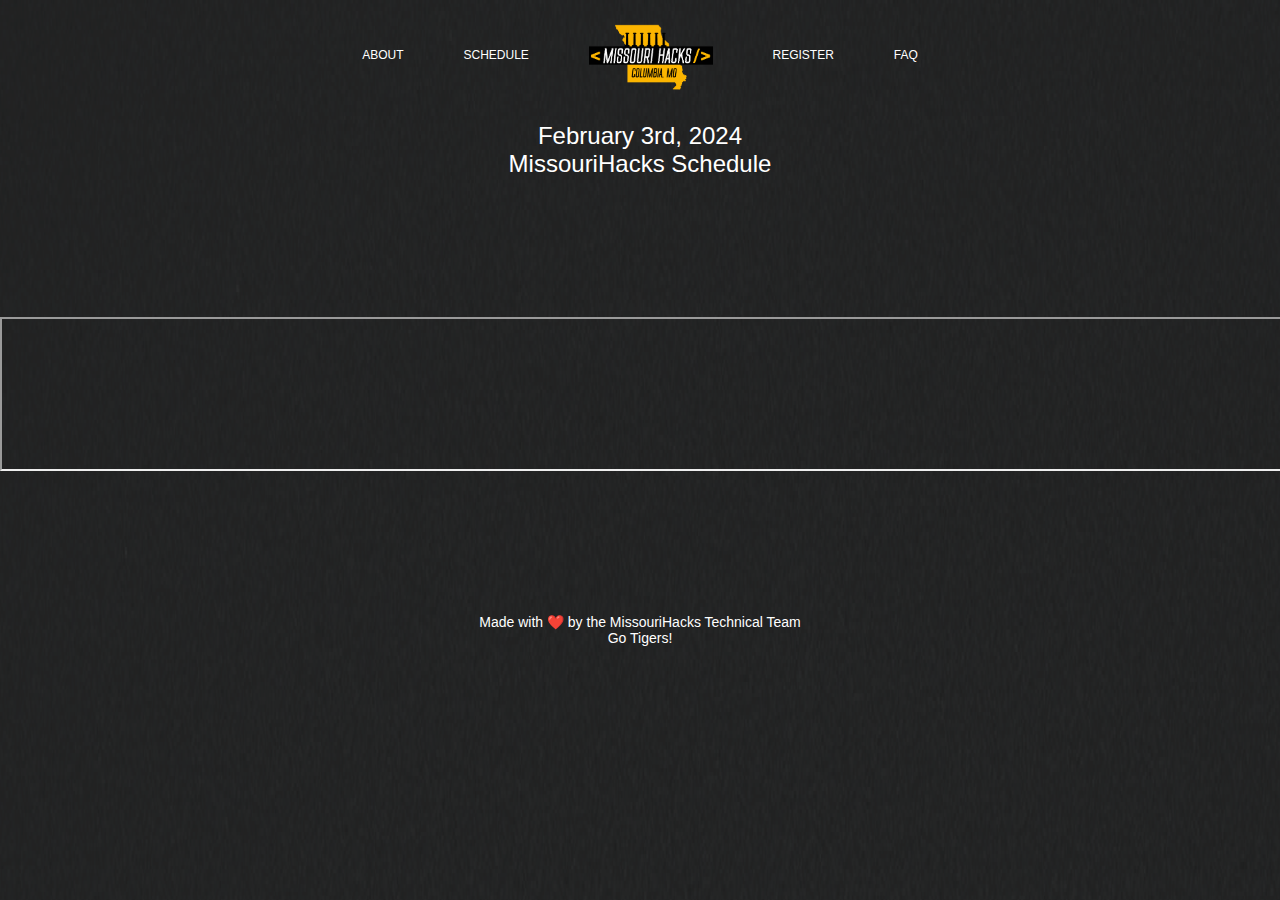
<file: public/schedule.html>
<!DOCTYPE html>
<html lang="en">
<head>
    <meta charset="UTF-8">
    <meta name="viewport" content="width=device-width, initial-scale=1.0">
    <title>MissouriHacks 2024</title>
    <link rel="icon" type="image/x-icon" href="images/square-logo.png">
    <link rel = "stylesheet" href = "styles.css">
</head>
<body>
    <!-- NAVBAR -->
    <nav style="margin-bottom:30px;">
        <a href = "index.html">ABOUT</a>
        <a href = "schedule.html">SCHEDULE</a>
        <img src = "images/logo.png">
        <a href = "https://missouri.qualtrics.com/jfe/form/SV_6Dzp7vMFuxu9hqK">REGISTER</a>
        <a href = "index.html#faq-section">FAQ</a>
    </nav>

     <!-- TITLE -->
     <h1>February 3rd, 2024</h1>
     <h1>MissouriHacks Schedule</h1>

    <!-- FIRST DIVIDER DECLARATION -->
    <div class = "divider">
        <style>
            .divider {
                margin-left: var(--content-margin-left);
                margin-right: var(--content-margin-right);
                margin-top: 69px;
                margin-bottom:69px;
                background-color: transparent;
                height:1px;
            }
        </style>
    </div>

    <!-- SCHEDULE -->

    <iframe src="https://docs.google.com/document/d/e/2PACX-1vQKoQ-rLNR46CJY7DHq0mISlJcksFiAkFNwfwURWqpzMSzWz_37sIB3nqJjyPLQnA/pub?embedded=true"></iframe>

    <!-- <div class = "schedule-grid">
        <div class = "schedule-row">
            <h1 class = "gold-title">8:00 AM</h1>
            <h1 class = "schedule-desc">Check-In</h1>
        </div>
        <div class = "schedule-row">
            <h1 class = "gold-title">8:30 AM</h1>
            <h1 class = "schedule-desc">Kickoff for MissouriHacks</h1>
        </div>
        <div class = "schedule-row">
            <h1 class = "gold-title">9:10 AM</h1>
            <h1 class = "schedule-desc">Intro to Coding and Group Planning</h1>
        </div>
        <div class = "schedule-row">
            <h1 class = "gold-title">10:00 AM</h1>
            <h1 class = "schedule-desc">Coding Workshop</h1>
        </div>
        <div class = "schedule-row">
            <h1 class = "gold-title">11:00 AM</h1>
            <h1 class = "schedule-desc">Activity</h1>
        </div>
        <div class = "schedule-row">
            <h1 class = "gold-title">11:45 PM</h1>
            <h1 class = "schedule-desc">Lunch</h1>
        </div>
        <div class = "schedule-row">
            <h1 class = "gold-title">12:15 PM</h1>
            <h1 class = "schedule-desc">Department and Club Tabling</h1>
        </div>
        <div class = "schedule-row">
            <h1 class = "gold-title">1:00 PM</h1>
            <h1 class = "schedule-desc">Coding Workshop</h1>
        </div>
        <div class = "schedule-row">
            <h1 class = "gold-title">2:00 PM</h1>
            <h1 class = "schedule-desc">Begin Projects</h1>
        </div>
        <div class = "schedule-row">
            <h1 class = "gold-title">4:45 PM</h1>
            <h1 class = "schedule-desc">Projects Due</h1>
        </div>
        <div class = "schedule-row">
            <h1 class = "gold-title">5:15 PM</h1>
            <h1 class = "schedule-desc">Awards and Closing Ceremony</h1>
        </div>
    </div> -->

    <div class = "divider"></div>

    <!-- FOOTER -->
    <div class = "footer-section">
        <p>Made with ❤️ by the MissouriHacks Technical Team</p>
        <p>Go Tigers!</p>
    </div>
</body>
    <!-- LINK SCRIPTS-->
    <script src = "app.js"></script>
</html>
</file>
<file: styles.css>
@import url('https://fonts.cdnfonts.com/css/satoshi');
@import url('images/uncraked-font.otf');

/* HIDE SCROLLBAR */
::-webkit-scrollbar {
    display: none;
}

* {
    font-family: Satoshi, Arial;
    color:white;
    text-decoration: none;
    margin:0;
    scroll-behavior: smooth;

    --gold-color: #FCB500;
    --content-margin-left: 18vw;
    --content-margin-right: 18vw;
}

body {
    background-image: url("images/grain-background.png");
    background-color: #222222;
    overflow-x:hidden;
    width:100vw;
}

img {
    transition-duration: .4s;
}

h1 {
    font-size: 24px;
    color:white;
    font-weight: 500;
    text-align: center;
}

button {
    background-color: var(--gold-color);
    border-style: none;
    color:black;
    font-weight:700;
    font-size: 24px;
    width:160px;
    transition-duration: .4s;
    border-radius: 10px;
}

button:hover {
    cursor: pointer;
    scale:1.05;
    transition-duration: .4s;
}

p {
    font-size: 14px;
    text-align: left;
}

.gold-title {
    color: var(--gold-color);
    text-align: left;
}

/* NAVBAR */
nav {
    display:flex;
    flex-wrap: wrap;
    margin-left: var(--content-margin-left);
    margin-right: var(--content-margin-right);
    justify-content: center;
    column-gap: 60px;
    margin-top:20px;
}

nav img {
    grid-row-start: 1;
    height:72px;
}

nav a {
    grid-row-start: 1;
    margin-top:28px;
    font-size: 12px;
    font-weight:500;
    height:16px;
    transition-duration: .4s;
}

nav a:hover {
    color: var(--gold-color);
    scale:1.05;
    transition-duration: .4s;
    cursor:pointer;
}

@media (max-width: 900px) and (min-width: 600px) {
    nav img { /* HIDE THE MIDDLE IMAGE */
        display:none;
    }
}
@media (max-width: 600px) {
    nav {
        display:grid;
        column-gap: 20px;
        gap:20px;
        flex-wrap: nowrap;
    }
    nav img {
        display:none;
    }
}

/* BACKGROUND GEARS */

@keyframes rotate-gears { 
    0%   {rotate:0deg;}
    25%  {rotate:90deg;}
    50%  {rotate:180deg;}
    100% {rotate:270deg;}
}

@keyframes rotate-gears-reverse {
    0%   {rotate:270deg;}
    25%  {rotate:180deg;}
    50%  {rotate:90deg;}
    100% {rotate:0deg;}
}

.gears {
    width:100%;
    justify-content: center;
    position:absolute;
    margin-top:60px;
    display:flex;
    gap:20px;
    z-index: -1;
}
.big-gear {
    margin-top:30px;
    height:60vw;
    max-height: 600px;
    animation-name: rotate-gears;
    animation-duration: 25s;
    animation-iteration-count: infinite;
    animation-timing-function: linear;
}

.small-gear {
    height:200px;
    animation-name: rotate-gears-reverse;
    animation-duration: 16s;
    animation-iteration-count: infinite;
    animation-timing-function: linear;
}

/* FIRST SECTION */

.desc-button {
    margin-top:20px;
}

.first-section-title {
    margin-bottom:20px;
}

/* DETAILS SECTION */

.details-section {
    margin-left: var(--content-margin-left);
    margin-right: var(--content-margin-right);
}

.missouri-hacks-2024 {
    display:flex;
    flex-wrap: wrap;
    justify-content: center;
    gap:20px;
}

.details-section img {
    width:400px;
}

.details-section .missouri-hacks-2024-desc {
    width:400px;
}

.details-section img:hover {
    scale:1.05;
    transition-duration: .4s;
}

.section-img:hover {
    scale: 1.05;
    transition-duration: .4s;
}

/* LEADERSHIP */

.leadership-section {
    margin-left: var(--content-margin-left);
    margin-right: var(--content-margin-right);
}

.leadership-section h1 {
    margin-bottom:20px;
}

.leadership-grid {
    justify-content: center;
    display:flex;
    flex-wrap: wrap;
    gap:10px;
}

.leadership-item {
    width:200px;
    z-index: 1;
    text-align: center;
}

.leadership-item p {
    width: 100%;
    text-align: center;
}

.leadership-item img {
    width:100%;
}

.leadership-item img:hover {
    scale:1.05;
    transition-duration: .4s;
}

/* DOTTED MAP */

.dotted-map {
    z-index: -1;
    width:70vw;
    margin-bottom:-36vw;
}


/* FAQ SECTION */

.faq-section h1 {
    margin-bottom:20px;
}

.faq-question h1 {
    margin-bottom:0px;
    text-align: left;
    font-size: 18px;
}

.faq-section {
    margin-left: var(--content-margin-left);
    margin-right: var(--content-margin-right);
}

.faq-questions {
    display:grid;
    row-gap: 20px;
}

.faq-link:hover {
    cursor:pointer;
}

.faq-desc {
    display:grid;
    row-gap: 10px;
    max-height: 0px;
    overflow: hidden;
    transition: max-height 0.4s ease-out;
}

/* SCHEDULE GRID */

.schedule-grid {
    display:grid;
    justify-content: center;
    column-gap: 10vw;
    row-gap: 40px;
}

.schedule-grid .schedule-row {
    display:grid;
    column-gap: 10vw;
}

.schedule-grid h1 {
    grid-row-start: 1;
}

.schedule-desc {
    text-align: right;
}

/* GOOGLE FORM */
iframe {
    width:100%;
    margin-right:var(--content-margin-right);
    justify-content: center;
}

/* FOOTER */

.footer-section {
    margin-bottom:69px;
}

.footer-section p{
    text-align: center;
}
</file>
<file: public/styles.css>
@import url('https://fonts.cdnfonts.com/css/satoshi');
@import url('images/uncraked-font.otf');

/* HIDE SCROLLBAR */
::-webkit-scrollbar {
    display: none;
}

* {
    font-family: Satoshi, Arial;
    color:white;
    text-decoration: none;
    margin:0;
    scroll-behavior: smooth;

    --gold-color: #FCB500;
    --content-margin-left: 18vw;
    --content-margin-right: 18vw;
}

body {
    background-image: url("images/grain-background.png");
    background-color: #222222;
    overflow-x:hidden;
    width:100vw;
}

img {
    transition-duration: .4s;
}

h1 {
    font-size: 24px;
    color:white;
    font-weight: 500;
    text-align: center;
}

button {
    background-color: var(--gold-color);
    border-style: none;
    color:black;
    font-weight:700;
    font-size: 24px;
    width:160px;
    transition-duration: .4s;
    border-radius: 10px;
}

button:hover {
    cursor: pointer;
    scale:1.05;
    transition-duration: .4s;
}

p {
    font-size: 14px;
    text-align: left;
}

.gold-title {
    color: var(--gold-color);
    text-align: left;
}

/* NAVBAR */
nav {
    display:flex;
    flex-wrap: wrap;
    margin-left: var(--content-margin-left);
    margin-right: var(--content-margin-right);
    justify-content: center;
    column-gap: 60px;
    margin-top:20px;
}

nav img {
    grid-row-start: 1;
    height:72px;
}

nav a {
    grid-row-start: 1;
    margin-top:28px;
    font-size: 12px;
    font-weight:500;
    height:16px;
    transition-duration: .4s;
}

nav a:hover {
    color: var(--gold-color);
    scale:1.05;
    transition-duration: .4s;
    cursor:pointer;
}

@media (max-width: 900px) and (min-width: 600px) {
    nav img { /* HIDE THE MIDDLE IMAGE */
        display:none;
    }
}
@media (max-width: 600px) {
    nav {
        display:grid;
        column-gap: 20px;
        gap:20px;
        flex-wrap: nowrap;
    }
    nav img {
        display:none;
    }
}

/* BACKGROUND GEARS */

@keyframes rotate-gears { 
    0%   {rotate:0deg;}
    25%  {rotate:90deg;}
    50%  {rotate:180deg;}
    100% {rotate:270deg;}
}

@keyframes rotate-gears-reverse {
    0%   {rotate:270deg;}
    25%  {rotate:180deg;}
    50%  {rotate:90deg;}
    100% {rotate:0deg;}
}

.gears {
    width:100%;
    justify-content: center;
    position:absolute;
    margin-top:60px;
    display:flex;
    gap:20px;
    z-index: -1;
}
.big-gear {
    margin-top:30px;
    height:60vw;
    max-height: 600px;
    animation-name: rotate-gears;
    animation-duration: 25s;
    animation-iteration-count: infinite;
    animation-timing-function: linear;
}

.small-gear {
    height:200px;
    animation-name: rotate-gears-reverse;
    animation-duration: 16s;
    animation-iteration-count: infinite;
    animation-timing-function: linear;
}

/* FIRST SECTION */

.desc-button {
    margin-top:20px;
}

.first-section-title {
    margin-bottom:20px;
}

.reg-date {
    color:red;
    text-align: left;
    padding-top:5px;
    font-size: 12pt;
}

/* DETAILS SECTION */

.details-section {
    margin-left: var(--content-margin-left);
    margin-right: var(--content-margin-right);
}

.missouri-hacks-2024 {
    display:flex;
    flex-wrap: wrap;
    justify-content: center;
    gap:20px;
}

.details-section img {
    width:400px;
}

.details-section .missouri-hacks-2024-desc {
    width:400px;
}

.details-section img:hover {
    scale:1.05;
    transition-duration: .4s;
}

.section-img:hover {
    scale: 1.05;
    transition-duration: .4s;
}

/* LEADERSHIP */

.leadership-section {
    margin-left: var(--content-margin-left);
    margin-right: var(--content-margin-right);
}

.leadership-section h1 {
    margin-bottom:20px;
}

.leadership-grid {
    justify-content: center;
    display:flex;
    flex-wrap: wrap;
    gap:10px;
}

.leadership-item {
    width:200px;
    z-index: 1;
    text-align: center;
}

.leadership-item p {
    width: 100%;
    text-align: center;
}

.leadership-item img {
    width:100%;
}

.leadership-item img:hover {
    scale:1.05;
    transition-duration: .4s;
}

/* DOTTED MAP */

.dotted-map {
    z-index: -1;
    width:70vw;
    margin-bottom:-36vw;
}


/* FAQ SECTION */

.faq-section h1 {
    margin-bottom:20px;
}

.faq-question h1 {
    margin-bottom:0px;
    text-align: left;
    font-size: 18px;
}

.faq-section {
    margin-left: var(--content-margin-left);
    margin-right: var(--content-margin-right);
}

.faq-questions {
    display:grid;
    row-gap: 20px;
}

.faq-link:hover {
    cursor:pointer;
}

.faq-desc {
    display:grid;
    row-gap: 10px;
    max-height: 0px;
    overflow: hidden;
    transition: max-height 0.4s ease-out;
}

/* SCHEDULE GRID */

.schedule-grid {
    display:grid;
    justify-content: center;
    column-gap: 10vw;
    margin-right:20px;
    margin-left:20px;
    row-gap: 40px;
}

.schedule-grid .schedule-row {
    display:grid;
    column-gap: 10vw;
}

.schedule-grid h1 {
    grid-row-start: 1;
}

.schedule-desc {
    text-align: right;
}

/* GOOGLE FORM */
iframe {
    width:100%;
    margin-right:var(--content-margin-right);
    justify-content: center;
}

/* FOOTER */

.footer-section {
    margin-bottom:69px;
}

.footer-section p{
    text-align: center;
}
</file>
